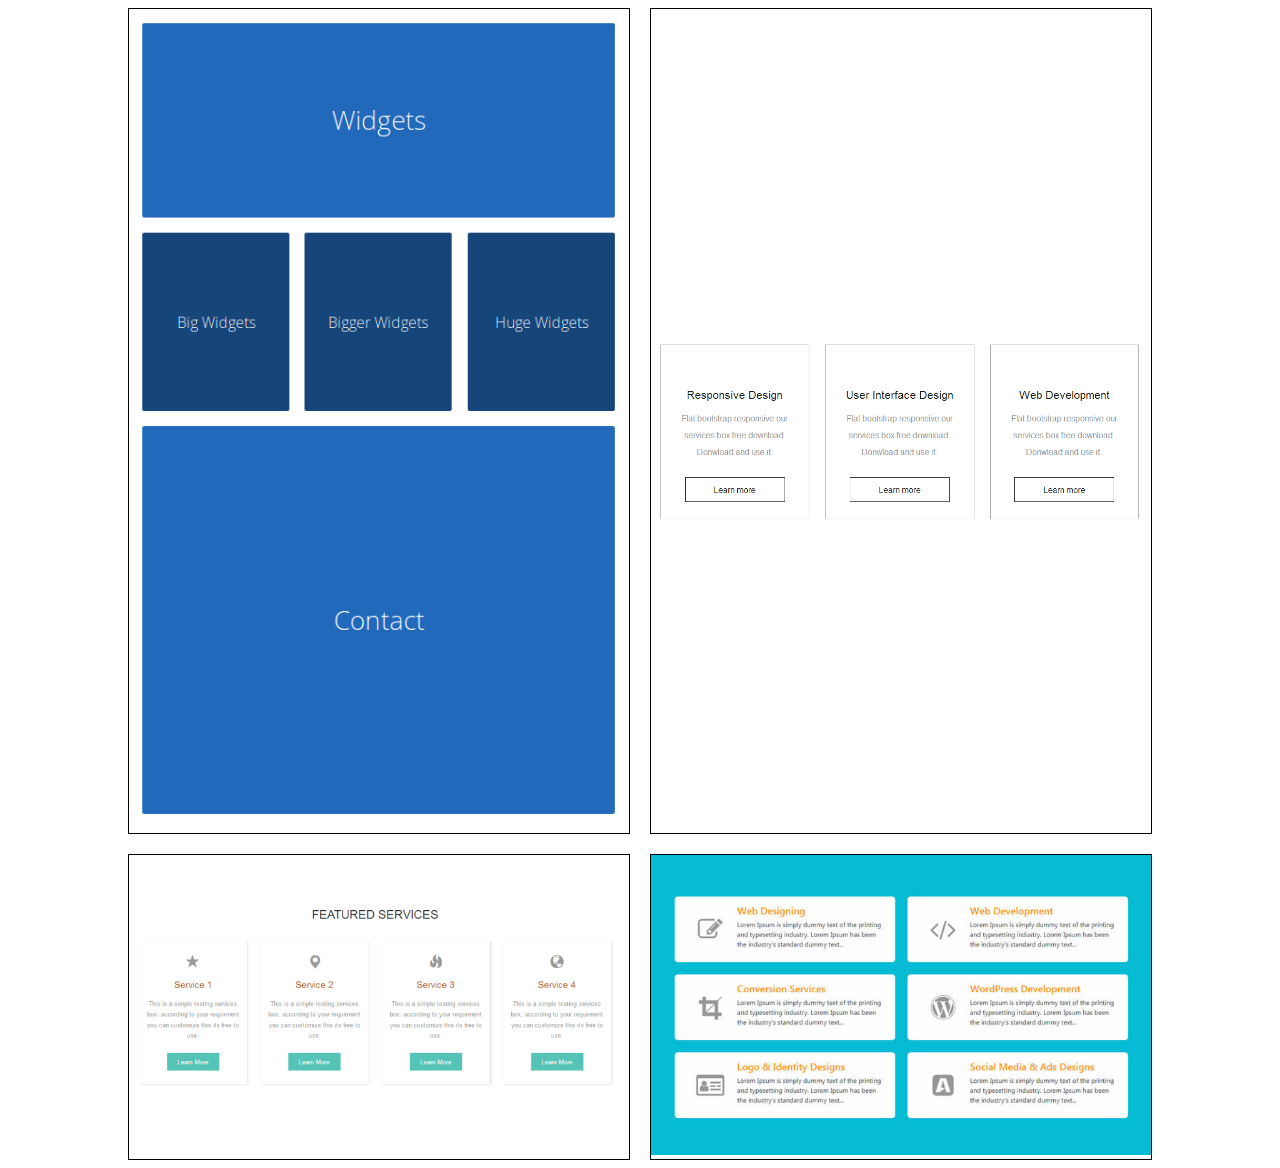
<file: lessons/lesson02/index.html>
<!DOCTYPE html>
<html lang="en">
  <head>
    <meta charset="UTF-8" />
    <meta http-equiv="X-UA-Compatible" content="IE=edge" />
    <meta name="viewport" content="width=device-width, initial-scale=1.0" />
    <title>HTML Hometask 2</title>
    <link rel="stylesheet" href="styles/main.css" />
  </head>
  <body>
    <div class="container">
      <div class="ht">
        <a href="blue-blocks.html">
          <img src="images/blue blocks.png" alt="blue blocks" />
        </a>
      </div>
      <div class="ht">
        <a href="cards-1.html">
          <img src="images/cards 1.png" alt="cards 1" />
        </a>
      </div>
      <div class="ht">
        <a href="cards-2.html">
          <img src="images/cards 2.png" alt="cards 2" />
        </a>
      </div>
      <div class="ht">
        <a href="cards-3.html">
          <img src="images/cards 3.png" alt="cards 3" />
        </a>
      </div>
    </div>
  </body>
</html>
</file>
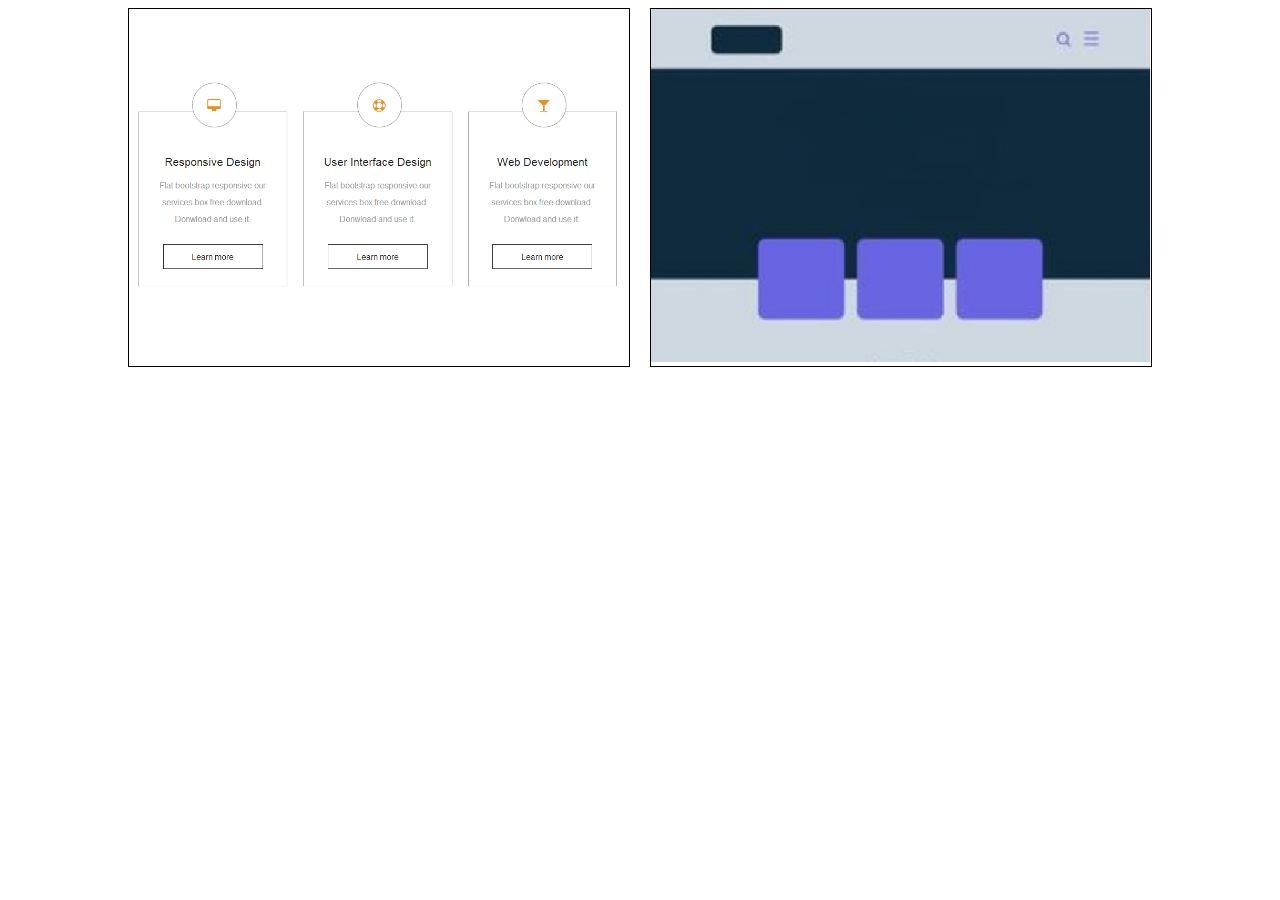
<file: lessons/lesson03/index.html>
<!DOCTYPE html>
<html lang="en">
  <head>
    <meta charset="UTF-8" />
    <meta http-equiv="X-UA-Compatible" content="IE=edge" />
    <meta name="viewport" content="width=device-width, initial-scale=1.0" />
    <title>HTML Hometask 2</title>
    <link rel="stylesheet" href="styles/main.css" />
  </head>
  <body>
    <div class="container">
      <div class="ht">
        <a href="cards-1.html">
          <img src="images/cards 1.png" alt="cards 1" />
        </a>
      </div>
      <div class="ht">
        <a href="card2.html">
          <img src="images/card2.png" alt="card2" />
        </a>
      </div>
    </div>
  </body>
</html>
</file>
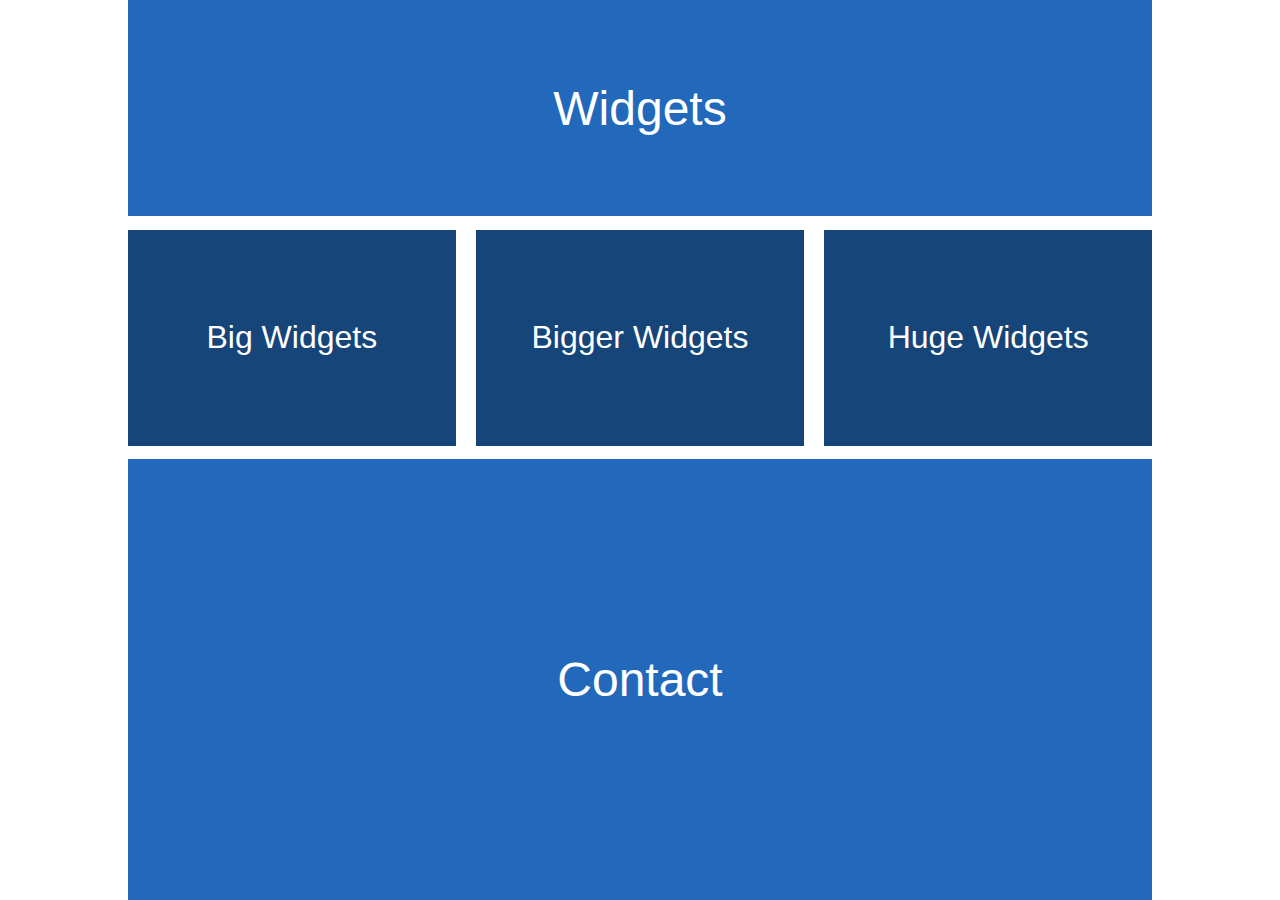
<file: lessons/lesson02/blue-blocks.html>
<!DOCTYPE html>
<html lang="en">
  <head>
    <meta charset="UTF-8" />
    <meta http-equiv="X-UA-Compatible" content="IE=edge" />
    <meta name="viewport" content="width=device-width, initial-scale=1.0" />
    <title>Document</title>
    <link rel="stylesheet" href="styles/blue-blocks.css"
  </head>
  <body>
    <div class="container">
      <div class="top">Widgets</div>
      <div class="middle">
        <div class="middle-block">Big Widgets</div>
        <div class="middle-block">Bigger Widgets</div>
        <div class="middle-block">Huge Widgets</div>
      </div>
      <div class="bottom">Contact</div>
    </div>
  </body>
</html>
</file>
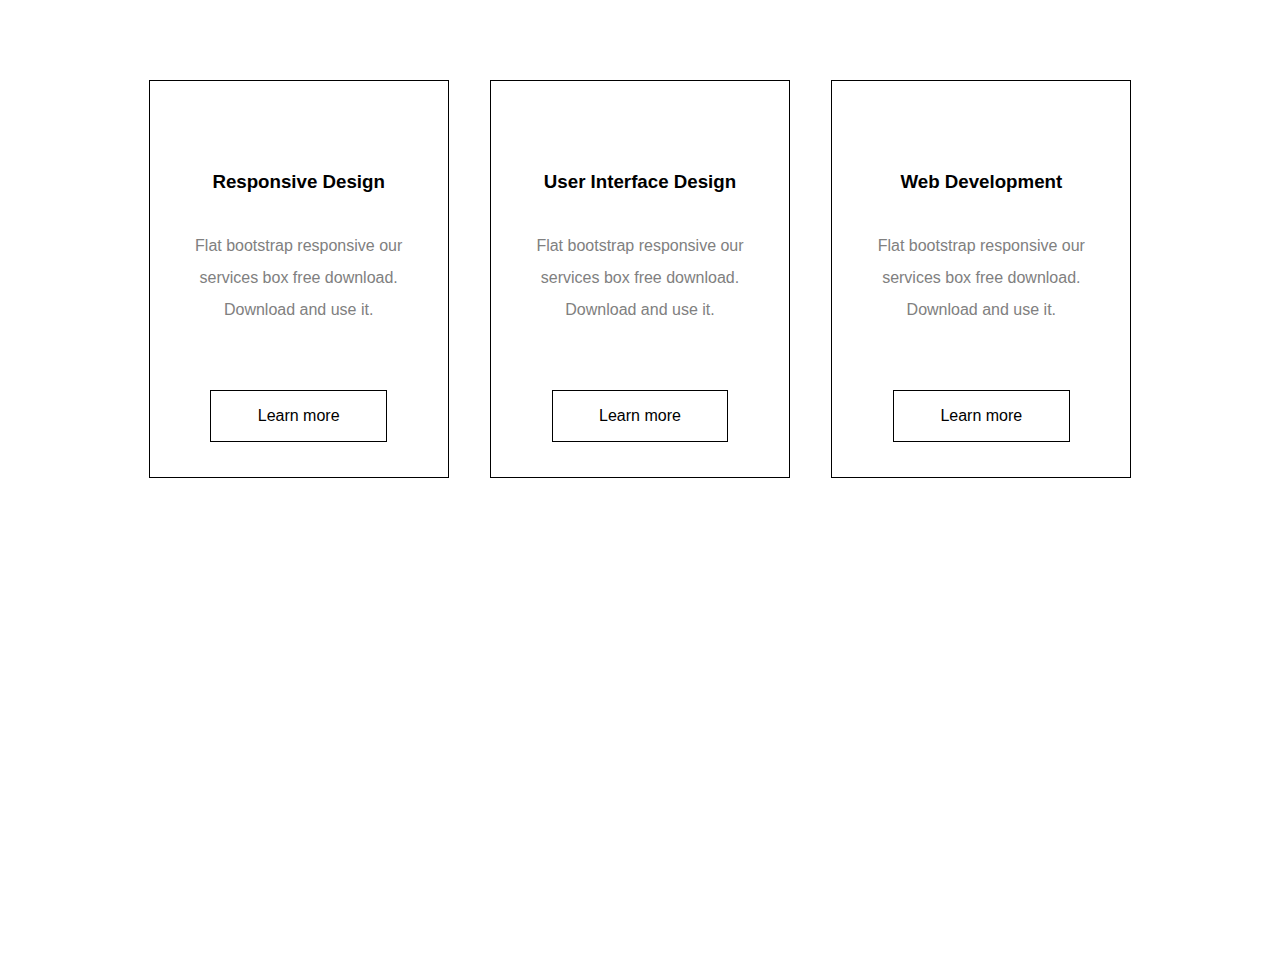
<file: lessons/lesson02/cards-1.html>
<!DOCTYPE html>
<html lang="en">
  <head>
    <meta charset="UTF-8" />
    <meta http-equiv="X-UA-Compatible" content="IE=edge" />
    <meta name="viewport" content="width=device-width, initial-scale=1.0" />
    <title>Document</title>
    <link rel="stylesheet" href="styles/cards-1.css" />
  </head>
  <body>
    <div class="container">
      <div class="block">
        <h3 class="block-header">Responsive Design</h3>
        <p class="block-text">
          Flat bootstrap responsive our services box free download. Download and
          use it.
        </p>
        <div class="button">Learn more</div>
      </div>
      <div class="block">
        <h3 class="block-header">User Interface Design</h3>
        <p class="block-text">
          Flat bootstrap responsive our services box free download. Download and
          use it.
        </p>
        <div class="button">Learn more</div>
      </div>
      <div class="block">
        <h3 class="block-header">Web Development</h3>
        <p class="block-text">
          Flat bootstrap responsive our services box free download. Download and
          use it.
        </p>
        <div class="button">Learn more</div>
      </div>
    </div>
  </body>
</html>
</file>
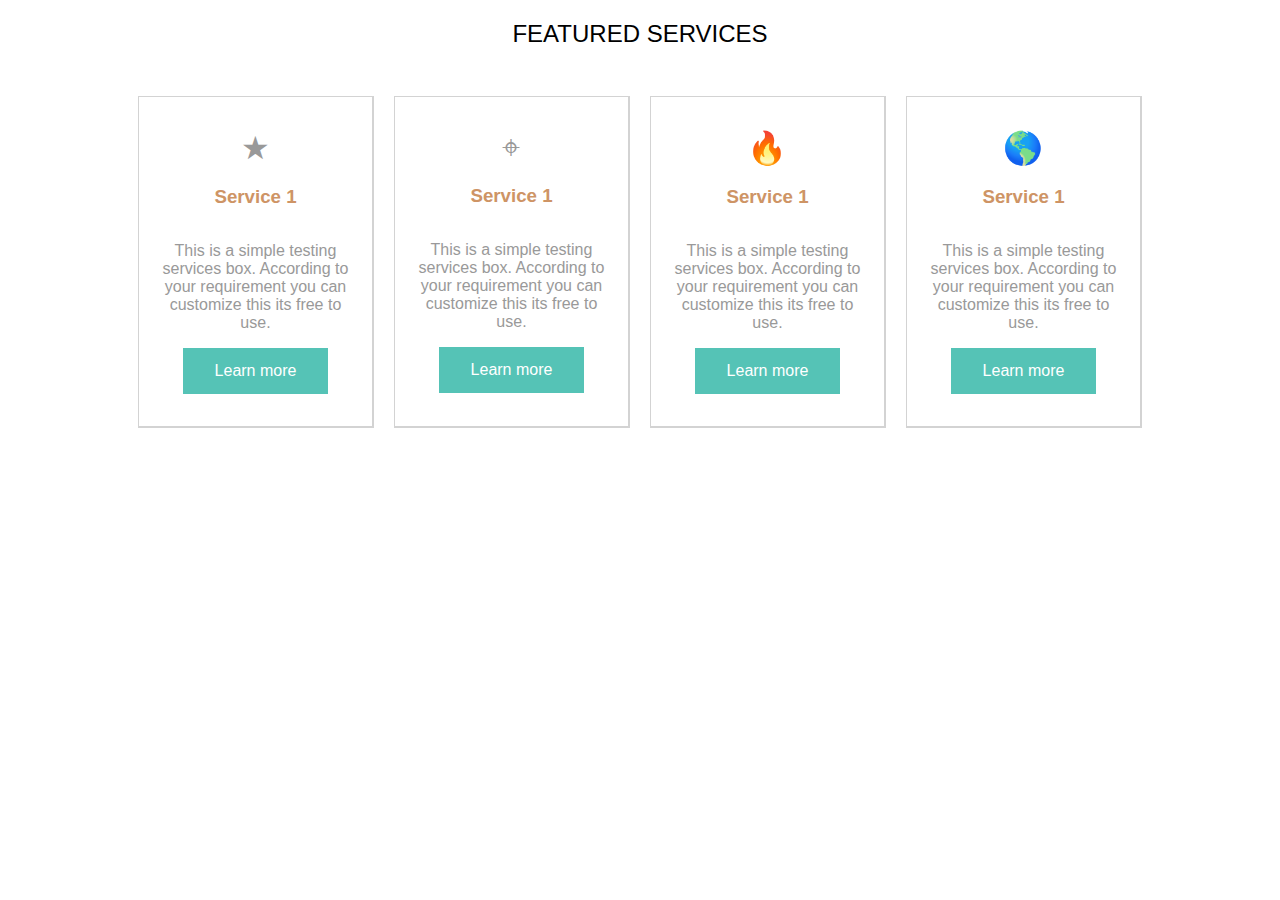
<file: lessons/lesson02/cards-2.html>
<!DOCTYPE html>
<html lang="en">
  <head>
    <meta charset="UTF-8" />
    <meta http-equiv="X-UA-Compatible" content="IE=edge" />
    <meta name="viewport" content="width=device-width, initial-scale=1.0" />
    <title>Cards 2</title>
    <link rel="stylesheet" href="styles/cards-2.css" />
  </head>
  <body>
    <div class="container">
      <h2 class="header">Featured Services</h2>
      <div class="blocks-container">
        <div class="block">
          <span class="icon">★</span>
          <h3 class="block-header">Service 1</h3>
          <p class="block-text">
            This is a simple testing services box. According to your requirement
            you can customize this its free to use.
          </p>
          <div class="button">Learn more</div>
        </div>
        <div class="block">
          <span class="icon">⌖</span>
          <h3 class="block-header">Service 1</h3>
          <p class="block-text">
            This is a simple testing services box. According to your requirement
            you can customize this its free to use.
          </p>
          <div class="button">Learn more</div>
        </div>
        <div class="block">
          <span class="icon">🔥</span>
          <h3 class="block-header">Service 1</h3>
          <p class="block-text">
            This is a simple testing services box. According to your requirement
            you can customize this its free to use.
          </p>
          <div class="button">Learn more</div>
        </div>
        <div class="block">
          <span class="icon">🌎</span>
          <h3 class="block-header">Service 1</h3>
          <p class="block-text">
            This is a simple testing services box. According to your requirement
            you can customize this its free to use.
          </p>
          <div class="button">Learn more</div>
        </div>
      </div>
    </div>
  </body>
</html>
</file>
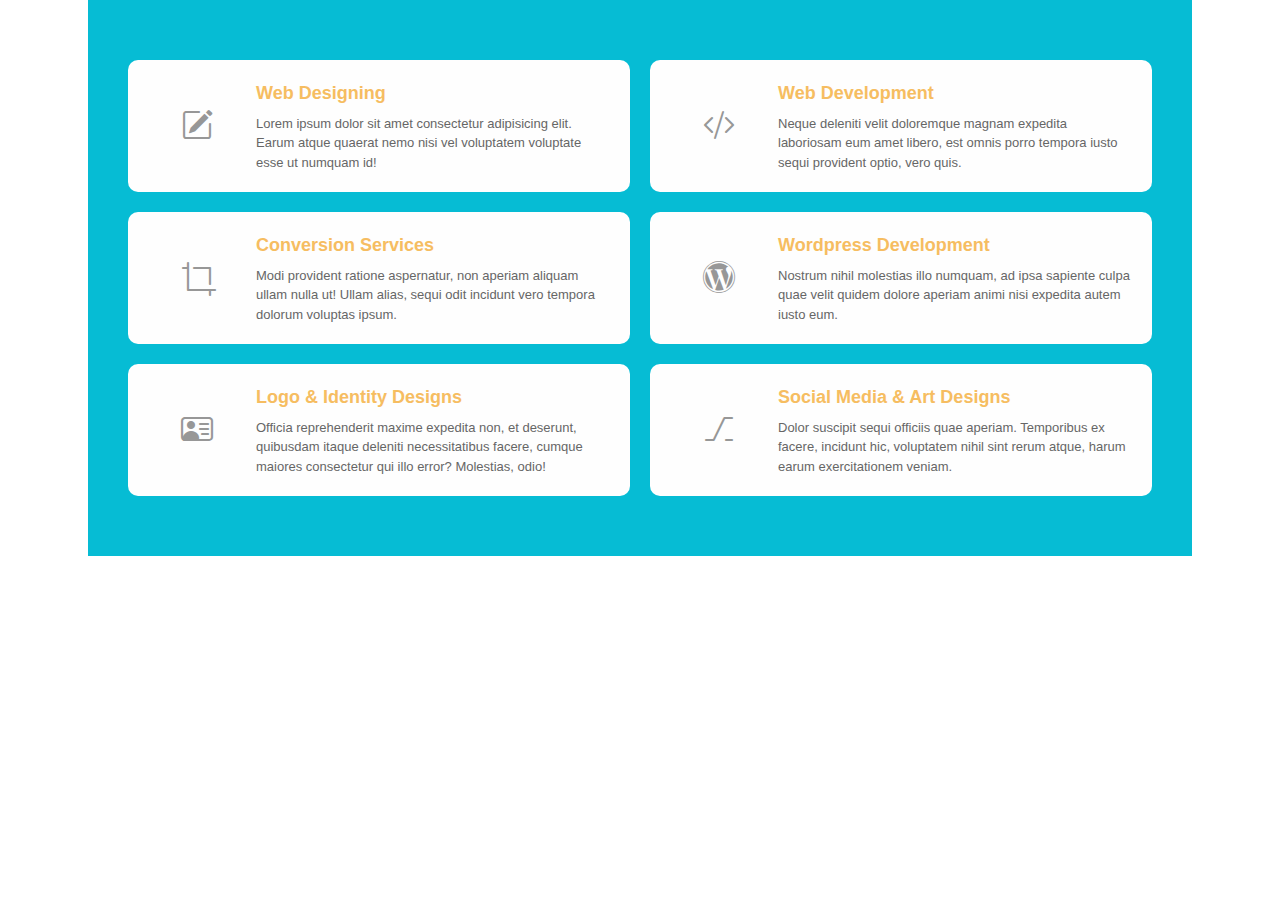
<file: lessons/lesson02/cards-3.html>
<!DOCTYPE html>
<html lang="en">
  <head>
    <meta charset="UTF-8" />
    <meta http-equiv="X-UA-Compatible" content="IE=edge" />
    <meta name="viewport" content="width=device-width, initial-scale=1.0" />
    <title>Cards 3</title>
    <link
      rel="stylesheet"
      href="https://cdn.jsdelivr.net/npm/bootstrap-icons@1.10.3/font/bootstrap-icons.css"
    />
    <link rel="stylesheet" href="styles/cards-3.css" />
  </head>
  <body>
    <div class="container">
      <div class="box">
        <div class="icon"><i class="bi bi-pencil-square"></i></div>
        <div class="content">
          <div class="header">Web Designing</div>
          <div class="text">
            Lorem ipsum dolor sit amet consectetur adipisicing elit. Earum atque
            quaerat nemo nisi vel voluptatem voluptate esse ut numquam id!
          </div>
        </div>
      </div>
      <div class="box">
        <div class="icon"><i class="bi bi-code-slash"></i></div>
        <div class="content">
          <div class="header">Web Development</div>
          <div class="text">
            Neque deleniti velit doloremque magnam expedita laboriosam eum amet
            libero, est omnis porro tempora iusto sequi provident optio, vero
            quis.
          </div>
        </div>
      </div>
      <div class="box">
        <div class="icon"><i class="bi bi-crop"></i></div>
        <div class="content">
          <div class="header">Conversion Services</div>
          <div class="text">
            Modi provident ratione aspernatur, non aperiam aliquam ullam nulla
            ut! Ullam alias, sequi odit incidunt vero tempora dolorum voluptas
            ipsum.
          </div>
        </div>
      </div>
      <div class="box">
        <div class="icon"><i class="bi bi-wordpress"></i></div>
        <div class="content">
          <div class="header">Wordpress Development</div>
          <div class="text">
            Nostrum nihil molestias illo numquam, ad ipsa sapiente culpa quae
            velit quidem dolore aperiam animi nisi expedita autem iusto eum.
          </div>
        </div>
      </div>
      <div class="box">
        <div class="icon"><i class="bi bi-person-vcard"></i></div>
        <div class="content">
          <div class="header">Logo & Identity Designs</div>
          <div class="text">
            Officia reprehenderit maxime expedita non, et deserunt, quibusdam
            itaque deleniti necessitatibus facere, cumque maiores consectetur
            qui illo error? Molestias, odio!
          </div>
        </div>
      </div>
      <div class="box">
        <div class="icon"><i class="bi bi-alt"></i></div>
        <div class="content">
          <div class="header">Social Media & Art Designs</div>
          <div class="text">
            Dolor suscipit sequi officiis quae aperiam. Temporibus ex facere,
            incidunt hic, voluptatem nihil sint rerum atque, harum earum
            exercitationem veniam.
          </div>
        </div>
      </div>
    </div>
  </body>
</html>
</file>
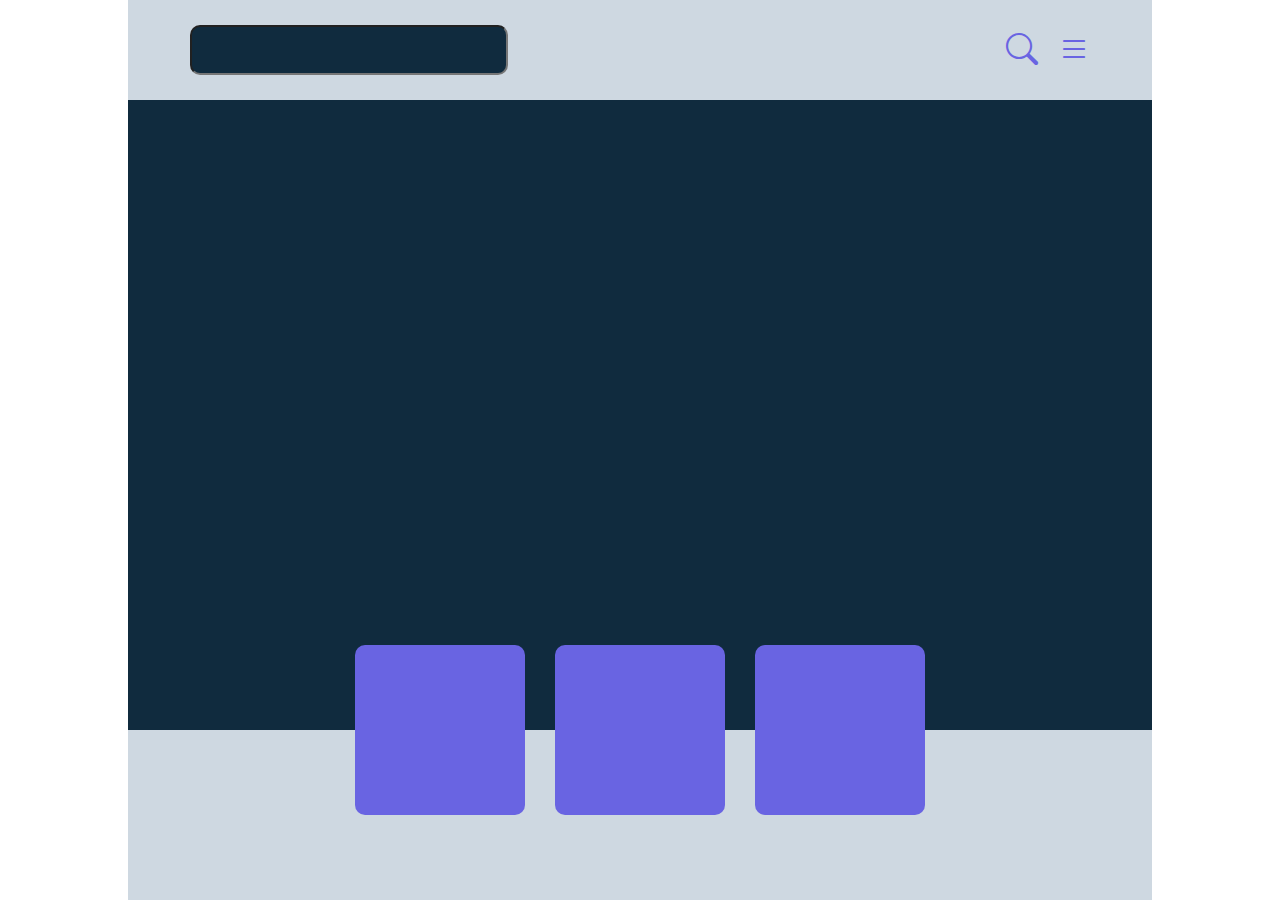
<file: lessons/lesson03/card2.html>
<!DOCTYPE html>
<html lang="en">
  <head>
    <meta charset="UTF-8" />
    <meta http-equiv="X-UA-Compatible" content="IE=edge" />
    <meta name="viewport" content="width=device-width, initial-scale=1.0" />
    <title>Document</title>
    <link
      rel="stylesheet"
      href="https://cdn.jsdelivr.net/npm/bootstrap-icons@1.10.3/font/bootstrap-icons.css"
    />
    <link href="styles/card2.css" rel="stylesheet" />
  </head>
  <body>
    <div class="container">
      <div class="header bg1">
        <div class="header-box">
          <input class="input bg2" type="text" />
          <div class="header-buttons">
            <i class="bi bi-search"></i>
            <i class="bi bi-list"></i>
          </div>
        </div>
      </div>
      <div class="content bg2"></div>
      <div class="bottom bg1">
        <div class="bottom-flex">
          <div class="bottom-box bg3"></div>
          <div class="bottom-box bg3"></div>
          <div class="bottom-box bg3"></div>
        </div>
      </div>
    </div>
  </body>
</html>
</file>
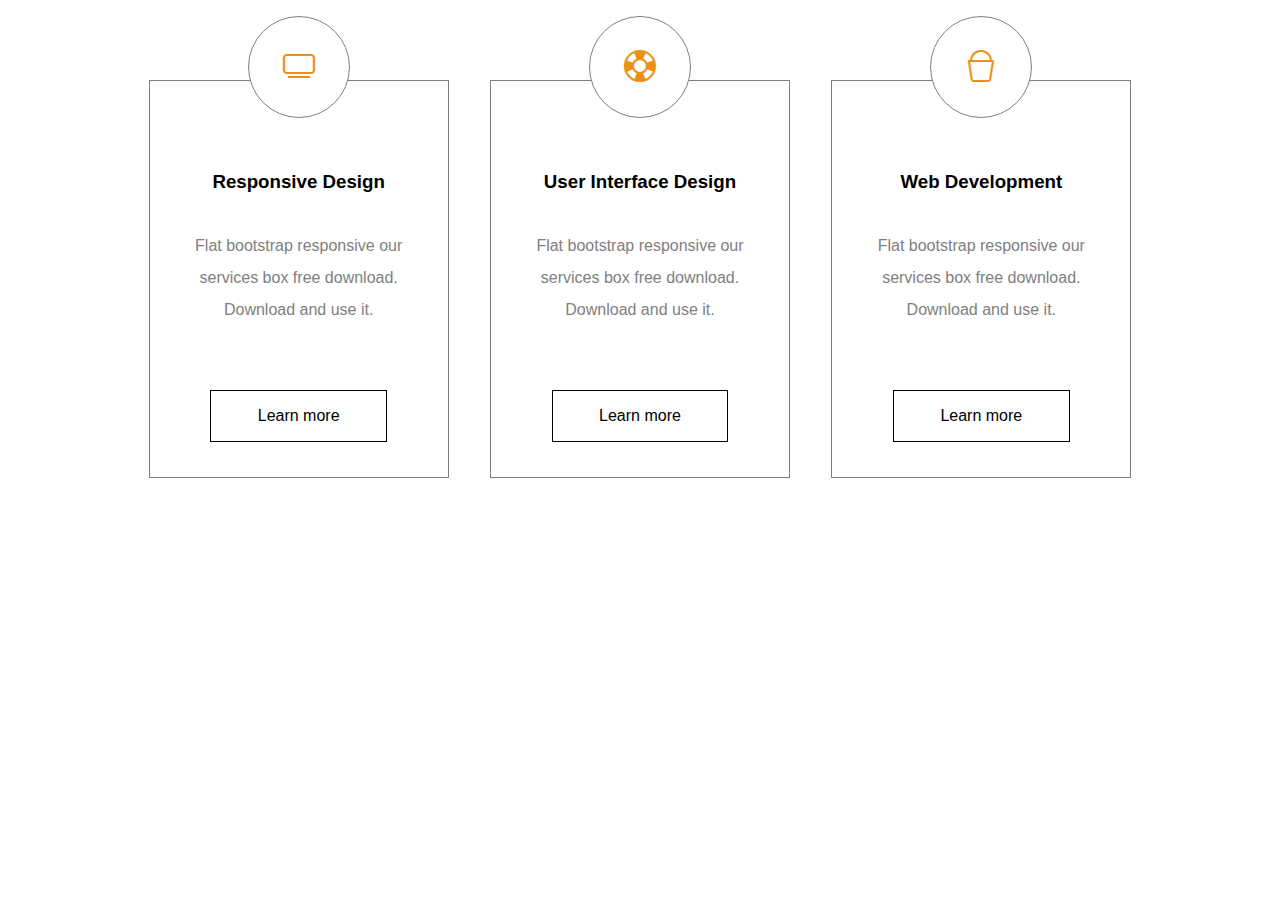
<file: lessons/lesson03/cards-1.html>
<!DOCTYPE html>
<html lang="en">
  <head>
    <meta charset="UTF-8" />
    <meta http-equiv="X-UA-Compatible" content="IE=edge" />
    <meta name="viewport" content="width=device-width, initial-scale=1.0" />
    <title>Cards 1</title>
    <link
      rel="stylesheet"
      href="https://cdn.jsdelivr.net/npm/bootstrap-icons@1.10.3/font/bootstrap-icons.css"
    />
    <link rel="stylesheet" href="styles/cards-1.css" />
  </head>
  <body>
    <div class="container">
      <div class="block">
        <div class="circle"><i class="bi bi-tv"></i></div>
        <h3 class="block-header">Responsive Design</h3>
        <p class="block-text">
          Flat bootstrap responsive our services box free download. Download and
          use it.
        </p>
        <div class="button">Learn more</div>
      </div>
      <div class="block">
        <div class="circle"><i class="bi bi-life-preserver"></i></div>
        <h3 class="block-header">User Interface Design</h3>
        <p class="block-text">
          Flat bootstrap responsive our services box free download. Download and
          use it.
        </p>
        <div class="button">Learn more</div>
      </div>
      <div class="block">
        <div class="circle"><i class="bi bi-bucket"></i></div>
        <h3 class="block-header">Web Development</h3>
        <p class="block-text">
          Flat bootstrap responsive our services box free download. Download and
          use it.
        </p>
        <div class="button">Learn more</div>
      </div>
    </div>
  </body>
</html>
</file>
<file: lessons/lesson02/styles/main.css>
body {
  display: flex;
  justify-content: center;
}
.container {
  display: flex;
  flex-direction: row;
  justify-content: space-between;
  flex-wrap: wrap;
  width: 1024px;
  gap: 20px;
}

.ht {
  width: 500px;
  display: flex;
  justify-content: center;
  align-items: center;
  border: 1px solid black;
}

img {
  width: 100%;
}
</file>
<file: lessons/lesson03/styles/main.css>
body {
  display: flex;
  justify-content: center;
}
.container {
  display: flex;
  flex-direction: row;
  justify-content: space-between;
  flex-wrap: wrap;
  width: 1024px;
  gap: 20px;
}

.ht {
  width: 500px;
  display: flex;
  justify-content: center;
  align-items: center;
  border: 1px solid black;
}

img {
  width: 100%;
}
</file>
<file: lessons/lesson02/styles/blue-blocks.css>
body {
  margin: 0;
  padding: 0;
  display: flex;
  justify-content: center;
  color: white;
  font-family: sans-serif;
}

.container {
  display: flex;
  width: 1024px;
  height: 100vh;
  flex-direction: column;
  justify-content: space-between;
}

.top {
  background-color: #2269bb;
  height: 24%;
  font-size: 3em;
  display: flex;
  justify-content: center;
  align-items: center;
}

.middle {
  height: 24%;
  display: flex;
  width: 100%;
  justify-content: space-between;
}

.middle-block {
  width: 32%;
  background-color: #16457a;
  font-size: 2em;
  display: flex;
  justify-content: center;
  align-items: center;
}

.bottom {
  height: 49%;
  background-color: #2269bb;
  font-size: 3em;
  display: flex;
  justify-content: center;
  align-items: center;
}
</file>
<file: lessons/lesson02/styles/cards-1.css>
body {
  margin: 0;
  padding: 0;
  display: flex;
  justify-content: center;
  font-family: sans-serif;
}

.container {
  margin-top: 80px;
  display: flex;
  width: 1024px;
  height: 100vh;
  flex-direction: row;
  justify-content: space-around;
  align-items: start;
}

.block {
  box-sizing: border-box;
  width: 300px;
  border: 1px solid black;
  padding: 90px 40px 35px 40px;
  display: flex;
  flex-direction: column;
  align-items: center;
}

.block-header {
  display: flex;
  justify-content: center;
  margin: 0 0 2em 0;
}

.block-text {
  display: flex;
  justify-content: center;
  text-align: center;
  margin: 0 0 4em 0;
  line-height: 2;
  color: gray;
}

.button {
  display: flex;
  justify-content: center;
  align-items: center;
  height: 50px;
  width: 80%;
  border: 1px solid black;
}
</file>
<file: lessons/lesson02/styles/cards-2.css>
body {
  margin: 0;
  padding: 0;
  display: flex;
  justify-content: center;
  font-family: sans-serif;
}

.container {
  width: 1024px;
  display: flex;
  flex-direction: column;
  align-items: center;
}

.blocks-container {
  display: flex;
  flex-direction: row;
  justify-content: space-around;
}

.header {
  text-transform: uppercase;
  margin-bottom: 2em;
  font-weight: 100;
}

.block {
  box-sizing: border-box;
  width: 23%;
  border-width: 1px 2px 2px 1px;
  border-color: lightgray;
  border-style: solid;
  padding: 2em 1em;
  display: flex;
  flex-direction: column;
  align-items: center;
}

.icon {
  color: #999999;
  font-size: xx-large;
}

.block-header {
  display: flex;
  justify-content: center;
  color: #ce9465;
}

.block-text {
  display: flex;
  justify-content: center;
  text-align: center;
  color: #999999;
}

.button {
  display: flex;
  justify-content: center;
  align-items: center;
  height: 30px;
  background-color: #55c3b6;
  padding: 0.5em 2em;
  color: white;
}
</file>
<file: lessons/lesson02/styles/cards-3.css>
body {
  margin: 0;
  padding: 0;
  display: flex;
  justify-content: center;
  font-family: sans-serif;
}

.container {
  width: 1024px;
  display: flex;
  flex-direction: row;
  justify-content: space-around;
  background-color: #06bcd4;
  flex-wrap: wrap;
  gap: 20px;
  padding: 60px 40px;
}

.box {
  background-color: #fefefe;
  border-radius: 10px;
  width: calc(50% - 10px);
  display: flex;
  padding: 0 10px;
  box-sizing: border-box;
}

.icon {
  width: 25%;
  display: flex;
  justify-content: center;
  align-items: center;
}

.bi {
  color: #979797;
  font-size: xx-large;
}

.content {
  width: 75%;
  padding: 20px 10px 20px 0;
  line-height: 1.5;
}

.header {
  color: #f6bd61;
  font-weight: 700;
  font-size: large;
}

.text {
  color: #666;
  margin-top: 0.5em;
  font-size: small;
}
</file>
<file: lessons/lesson03/styles/card2.css>
:root {
  --header-height: 100px;
  --bottom-height: 170px;
}

body {
  margin: 0;
  padding: 0;
  display: flex;
  justify-content: center;
}

.bg1 {
  background-color: #ced8e1;
}

.bg2 {
  background-color: #102b3e;
}

.bg3 {
  background-color: #6964e2;
}

.container {
  width: 1024px;
  display: flex;
  flex-direction: column;
}

.header {
  height: var(--header-height);
  display: flex;
  justify-content: center;
  align-items: center;
}

.header-box {
  width: 900px;
  display: flex;
  justify-content: space-between;
  height: 50%;
}
.input {
  color: #ced8e1;
  font-size: x-large;
  border-radius: 10px;
}

.header-buttons {
  display: flex;
  flex-direction: row;
  font-size: xx-large;
  color: #6964e2;
  justify-content: end;
  align-items: center;
  gap: 20px;
}

.content {
  height: calc(100vh - var(--header-height) - var(--bottom-height));
}

.bottom {
  height: var(--bottom-height);
  position: relative;
}

.bottom-flex {
  display: flex;
  position: absolute;
  flex-direction: row;
  justify-content: center;
  width: 100%;
  gap: 30px;
  top: calc(0px - (var(--bottom-height) / 2));
}

.bottom-box {
  height: var(--bottom-height);
  width: var(--bottom-height);
  border-radius: 10px;
}
</file>
<file: lessons/lesson03/styles/cards-1.css>
body {
  margin: 0;
  padding: 0;
  display: flex;
  justify-content: center;
  font-family: sans-serif;
}

.container {
  margin-top: 80px;
  display: flex;
  width: 1024px;
  flex-direction: row;
  justify-content: space-around;
  align-items: start;
}

.block {
  box-sizing: border-box;
  width: 300px;
  border: 1px solid gray;
  padding: 90px 40px 35px 40px;
  display: flex;
  flex-direction: column;
  align-items: center;
  position: relative;
}

.circle {
  border: 1px solid gray;
  width: 100px;
  height: 100px;
  border-radius: 50%;
  position: absolute;
  display: flex;
  justify-content: center;
  align-items: center;
  top: -65px;
  background-color: white;
}

.circle i {
  font-size: xx-large;
  color: #EC9114;
}

.block-header {
  display: flex;
  justify-content: center;
  margin: 0 0 2em 0;
}

.block-text {
  display: flex;
  justify-content: center;
  text-align: center;
  margin: 0 0 4em 0;
  line-height: 2;
  color: gray;
}

.button {
  display: flex;
  justify-content: center;
  align-items: center;
  height: 50px;
  width: 80%;
  border: 1px solid black;
}
</file>
